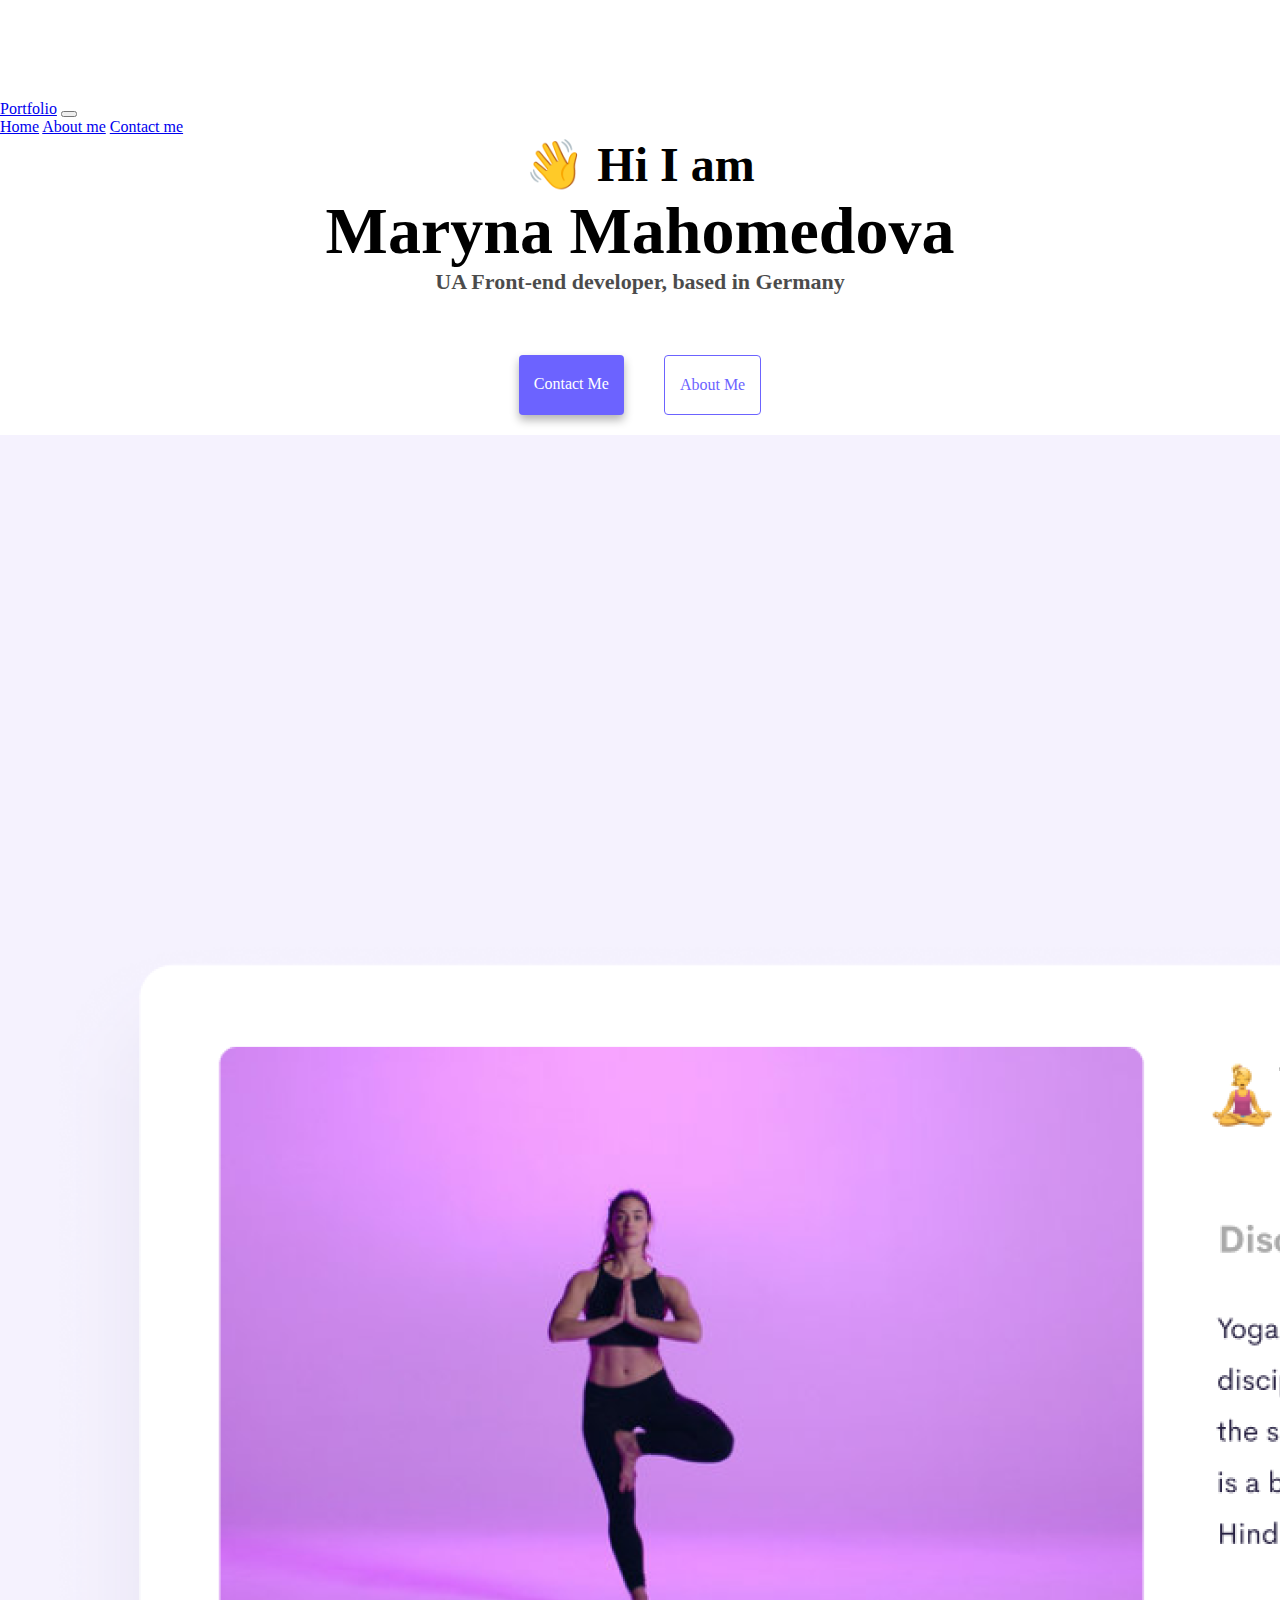
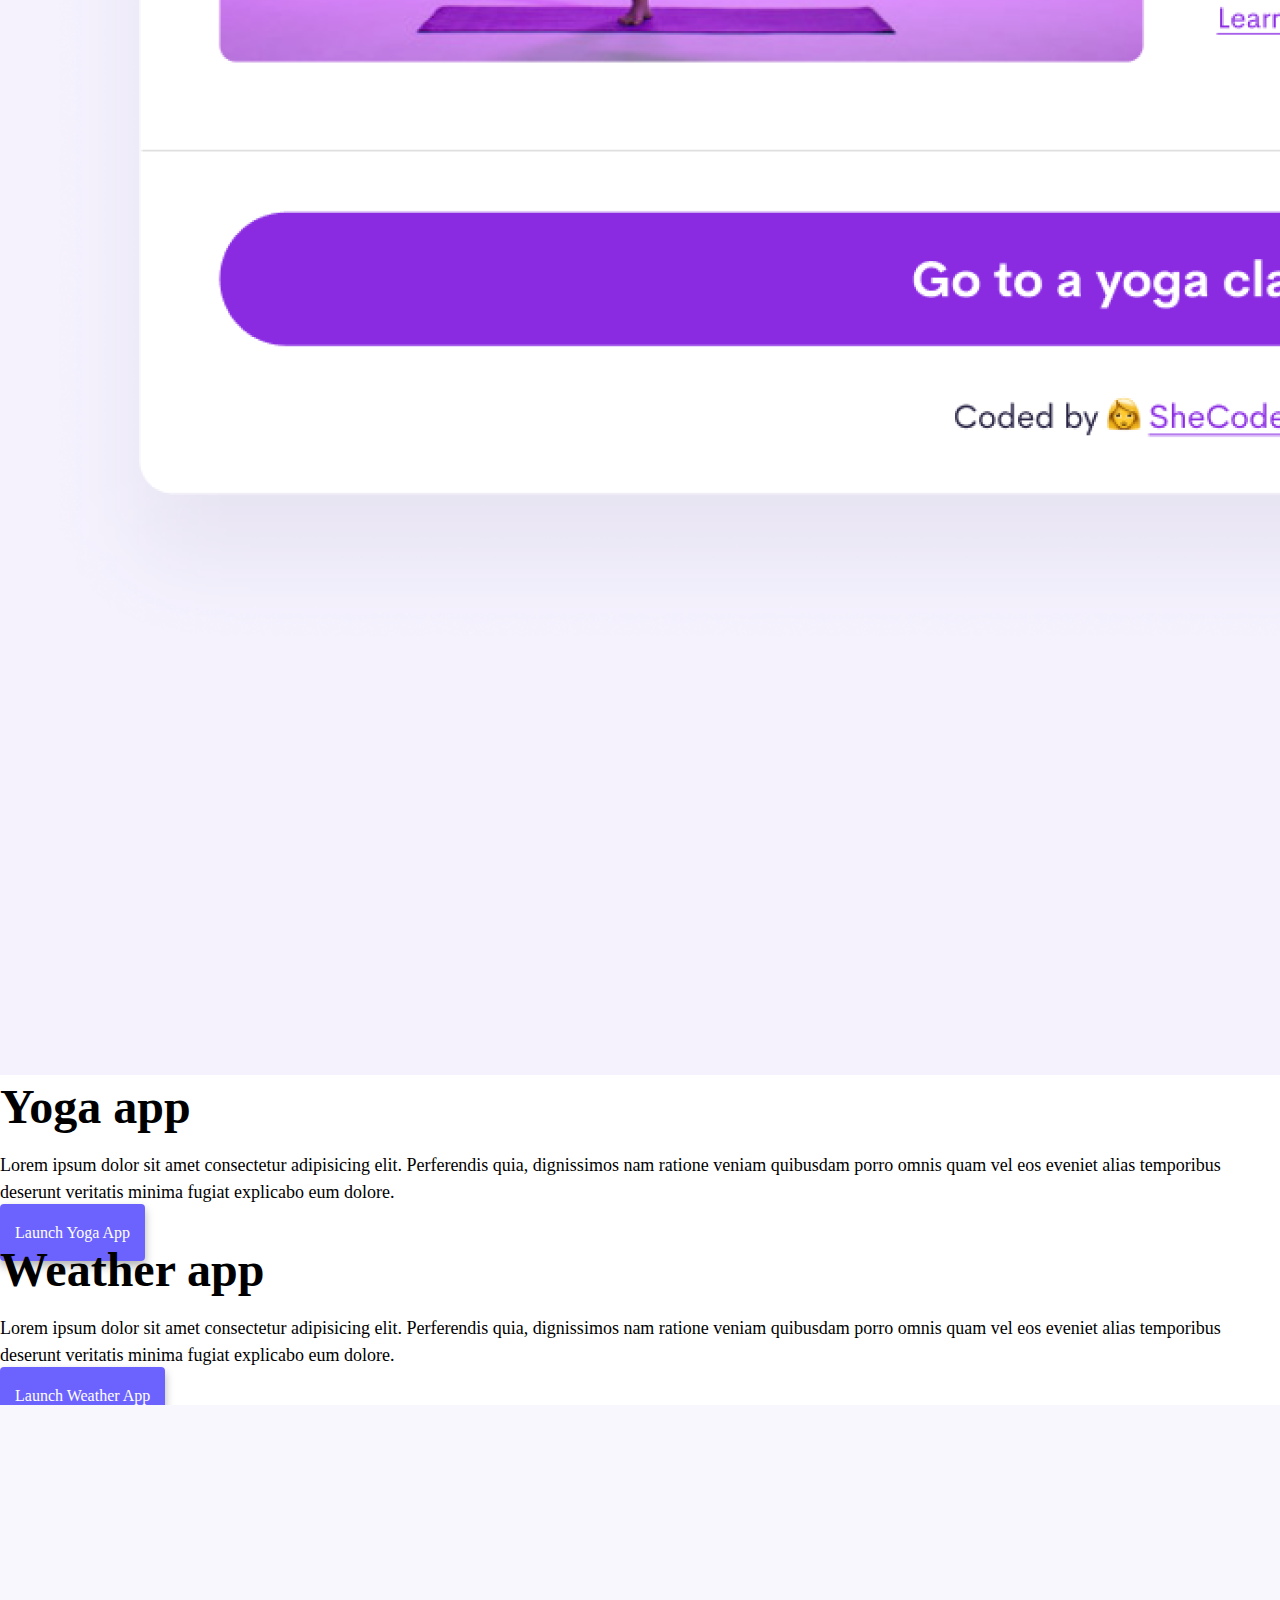
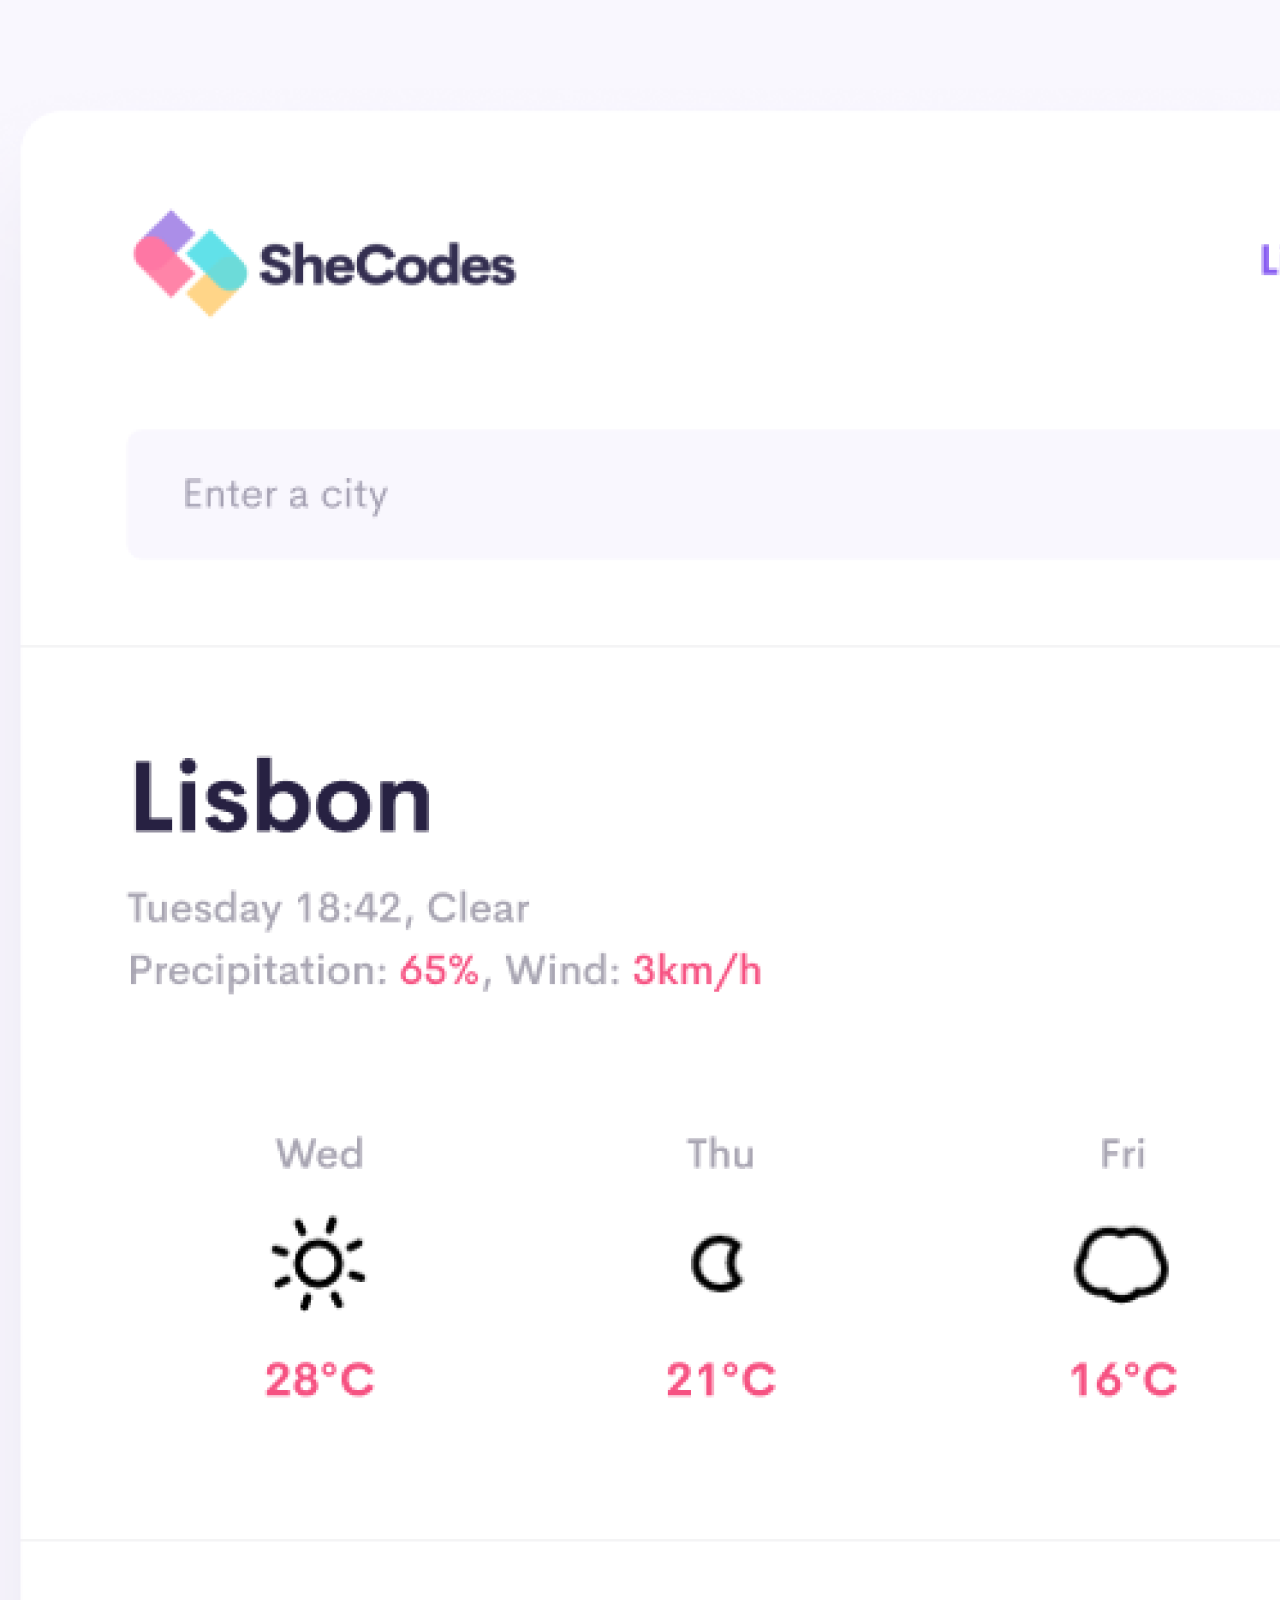
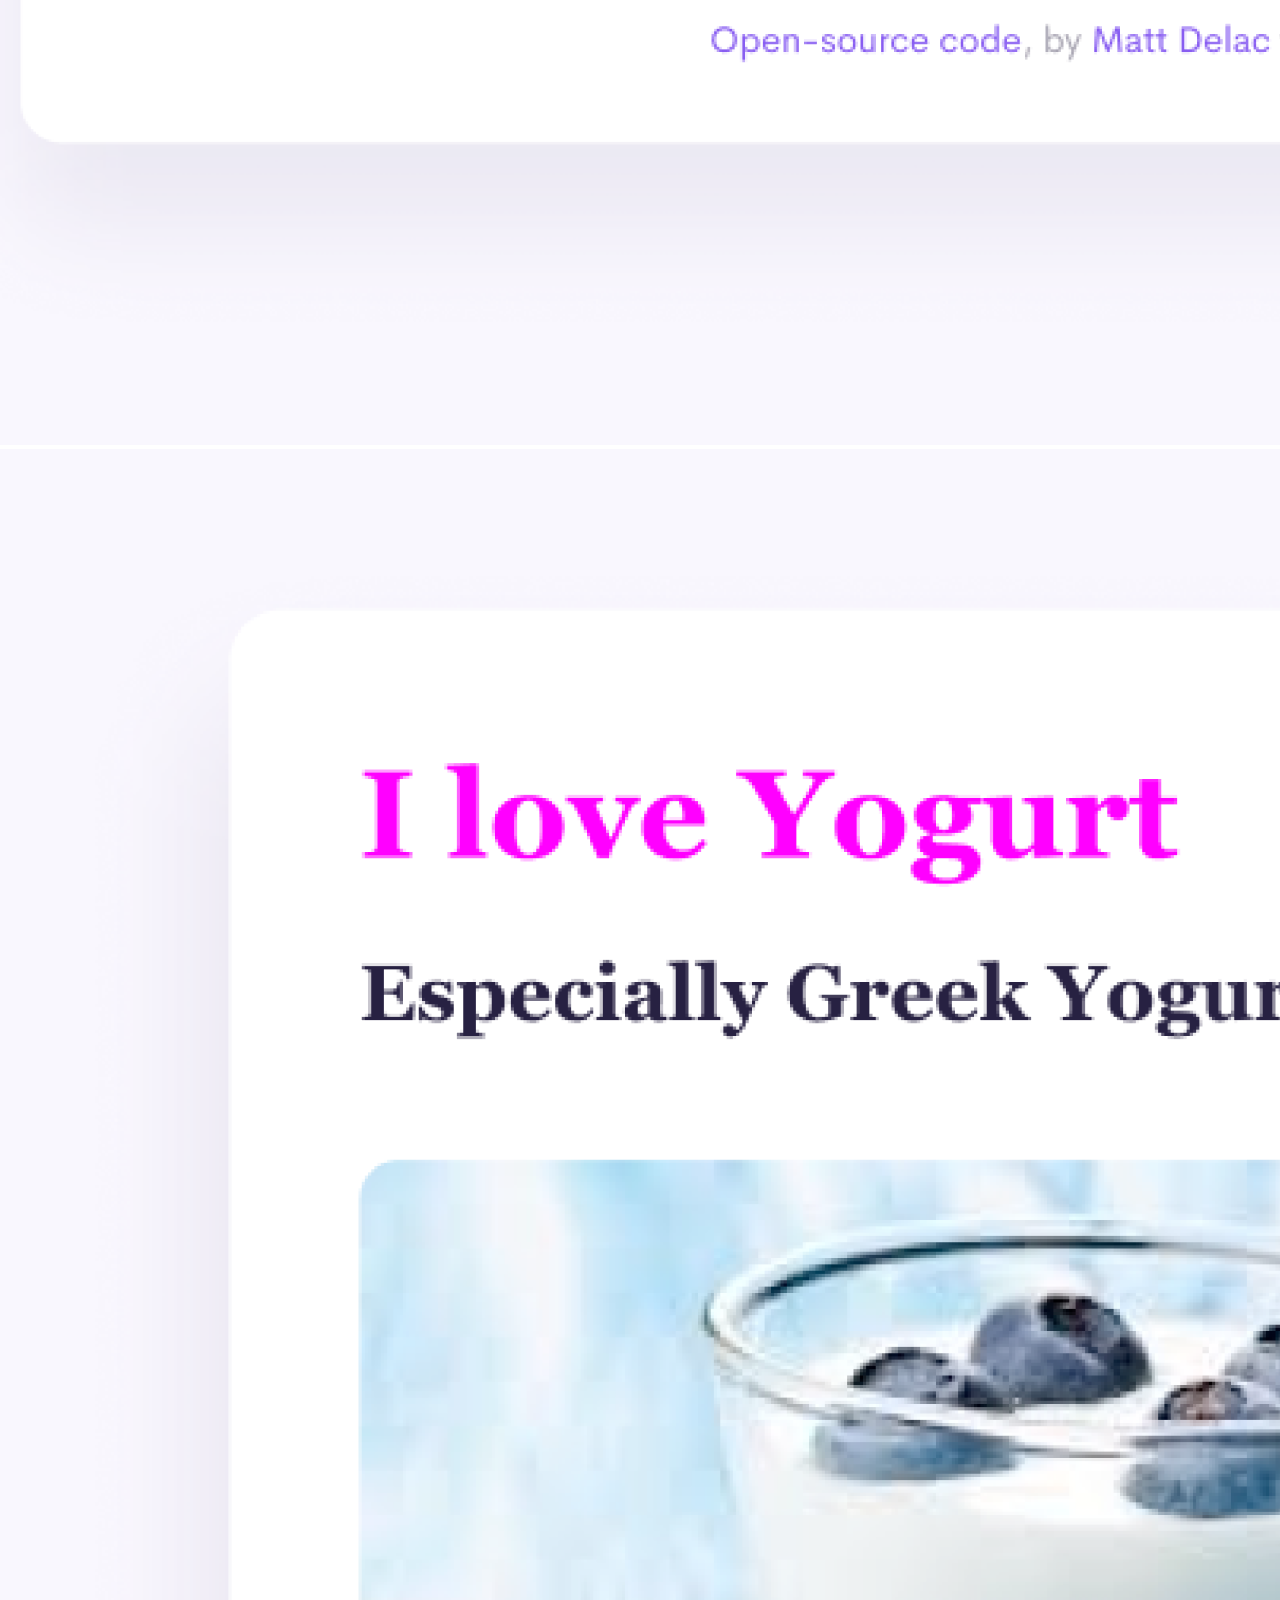
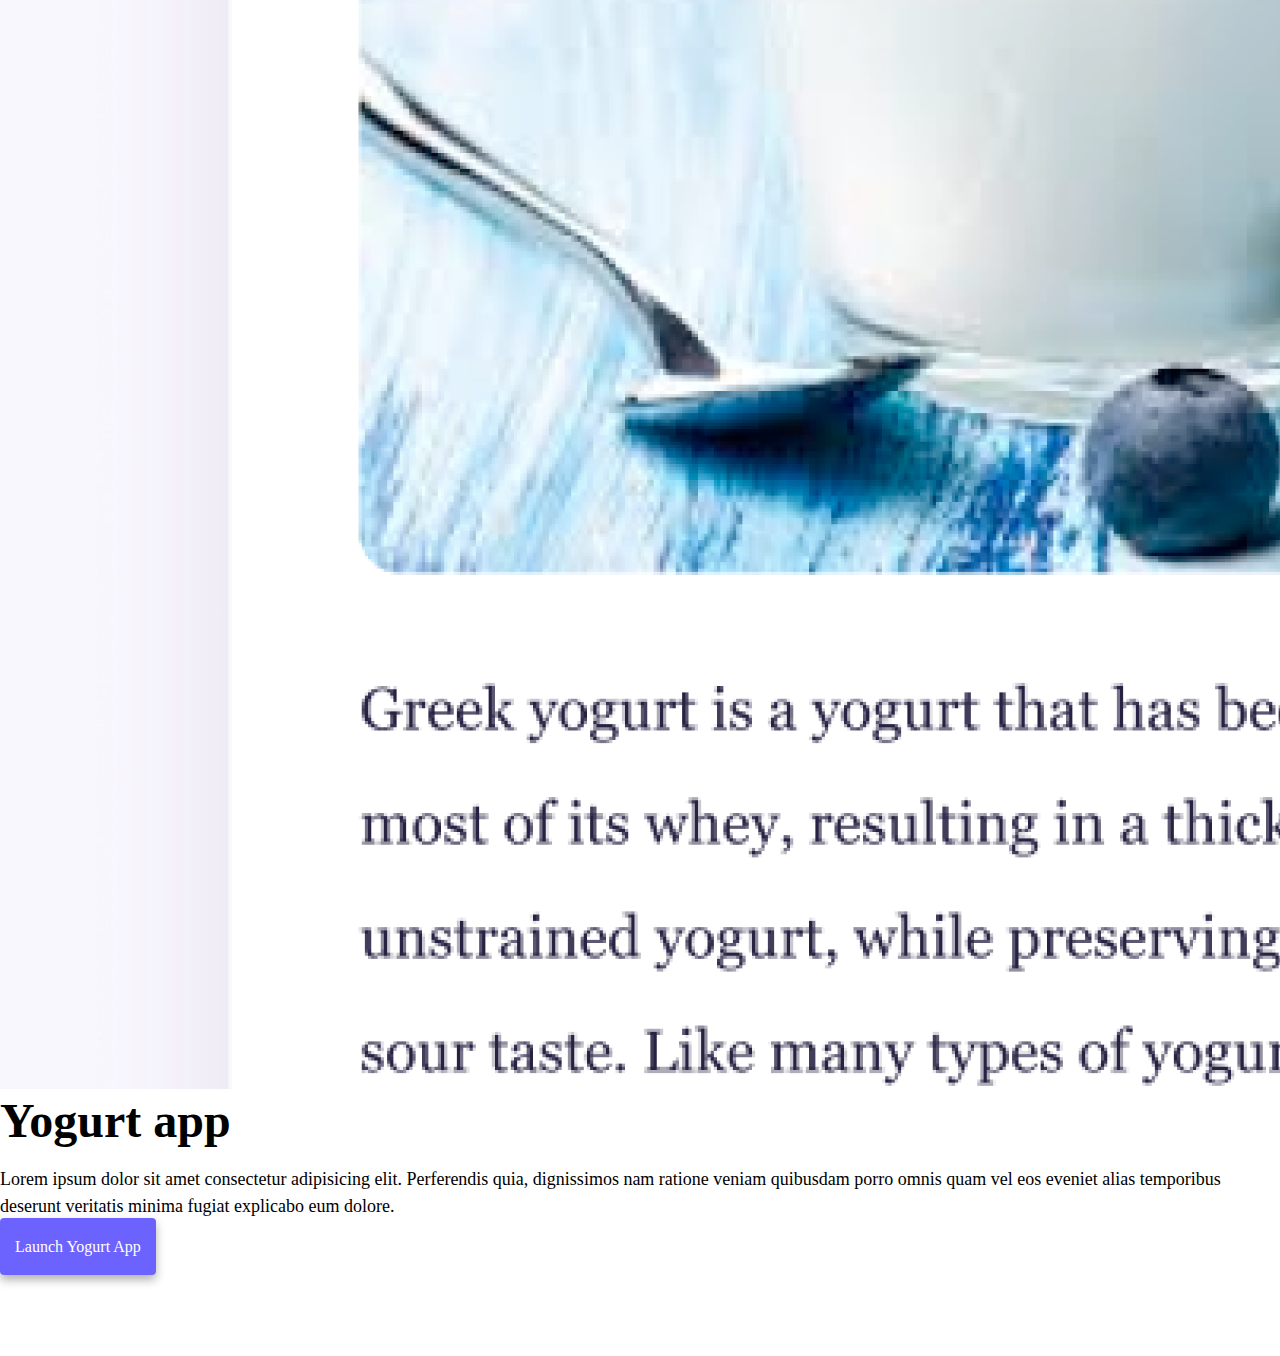
<file: index.html>
<!DOCTYPE html>
<html lang="en">
  <head>
    <meta charset="UTF-8" />
    <meta http-equiv="X-UA-Compatible" content="IE=edge" />
    <meta
      name="description"
      content="Portfolio of UA Front-end developer, based in Germany"
    />
    <meta name="viewport" content="width=device-width, initial-scale=1.0" />
    <title>UA Front-end developer - Maryna Mahomedova</title>
    <link
      href="https://cdn.jsdelivr.net/npm/bootstrap@5.2.2/dist/css/bootstrap.min.css"
      rel="stylesheet"
      integrity="sha384-Zenh87qX5JnK2Jl0vWa8Ck2rdkQ2Bzep5IDxbcnCeuOxjzrPF/et3URy9Bv1WTRi"
      crossorigin="anonymous"
    />
    <link rel="stylesheet" href="/css/style.css" />
    <script
      src="https://cdn.jsdelivr.net/npm/bootstrap@5.2.2/dist/js/bootstrap.bundle.min.js"
      integrity="sha384-OERcA2EqjJCMA+/3y+gxIOqMEjwtxJY7qPCqsdltbNJuaOe923+mo//f6V8Qbsw3"
      crossorigin="anonymous"
    ></script>
  </head>
  <body>
    <header>
      <nav class="navbar fixed-top navbar-expand-lg navbar-light bg-light">
        <div class="container">
          <a class="navbar-brand" href="index.html">Portfolio</a>
          <button
            class="navbar-toggler"
            type="button"
            data-bs-toggle="collapse"
            data-bs-target="#navbarNavAltMarkup"
            aria-controls="navbarNavAltMarkup"
            aria-expanded="false"
            aria-label="Toggle navigation"
          >
            <span class="navbar-toggler-icon"></span>
          </button>
          <div class="collapse navbar-collapse" id="navbarNavAltMarkup">
            <div class="navbar-nav">
              <a class="nav-link active" href="/index.html">Home</a>
              <a class="nav-link" href="/about.html">About me</a>
              <a class="nav-link" href="/about.html#contact">Contact me</a>
            </div>
          </div>
        </div>
      </nav>
    </header>
    <h2>👋 Hi I am</h2>
    <h1>Maryna Mahomedova</h1>
    <h3>UA Front-end developer, based in Germany</h3>
    <div class="navigation-links">
      <a
        href="about.html#contact"
        class="contact-link"
        title="Contact Maryna Mahomedova"
        >Contact me</a
      >
      <a href="about.html" class="about-link" title="About Maryna Mahomedova"
        >About me</a
      >
    </div>
    <section class="container">
      <div class="row">
        <div class="col-md-6 d-none d-md-block">
          <img
            src="/images/yoga.png"
            alt="yoga project"
            class="img-fluid rounded"
          />
        </div>
        <div class="col-md-6">
          <h2 class="gallery-head mb-3">Yoga app</h2>
          <p class="gallery-text">
            Lorem ipsum dolor sit amet consectetur adipisicing elit. Perferendis
            quia, dignissimos nam ratione veniam quibusdam porro omnis quam vel
            eos eveniet alias temporibus deserunt veritatis minima fugiat
            explicabo eum dolore.
          </p>
          <div class="mt-5 mb-4">
            <a href="#" class="gallery-link" title="yoga project"
              >Launch Yoga App</a
            >
          </div>
        </div>
      </div>
      <div class="row mt-4">
        <div class="col-md-6">
          <h2 class="gallery-head mb-3">Weather app</h2>
          <p class="gallery-text">
            Lorem ipsum dolor sit amet consectetur adipisicing elit. Perferendis
            quia, dignissimos nam ratione veniam quibusdam porro omnis quam vel
            eos eveniet alias temporibus deserunt veritatis minima fugiat
            explicabo eum dolore.
          </p>
          <div class="mt-5 mb-4">
            <a href="#" class="gallery-link" title="weather project"
              >Launch Weather App</a
            >
          </div>
        </div>
        <div class="col-md-6 d-none d-md-block">
          <img
            src="/images/weather.png"
            alt="weather project"
            class="img-fluid rounded"
          />
        </div>
      </div>
      <div class="row mt-4">
        <div class="col-md-6 d-none d-md-block">
          <img
            src="images/yogurt.png"
            alt="yogurt project"
            class="img-fluid rounded"
          />
        </div>
        <div class="col-md-6">
          <h2 class="gallery-head mb-3">Yogurt app</h2>
          <p class="gallery-text">
            Lorem ipsum dolor sit amet consectetur adipisicing elit. Perferendis
            quia, dignissimos nam ratione veniam quibusdam porro omnis quam vel
            eos eveniet alias temporibus deserunt veritatis minima fugiat
            explicabo eum dolore.
          </p>
          <div class="mt-5 mb-4">
            <a href="#" class="gallery-link" title="yogurt project"
              >Launch Yogurt App</a
            >
          </div>
        </div>
      </div>
    </section>
  </body>
</html>
</file>
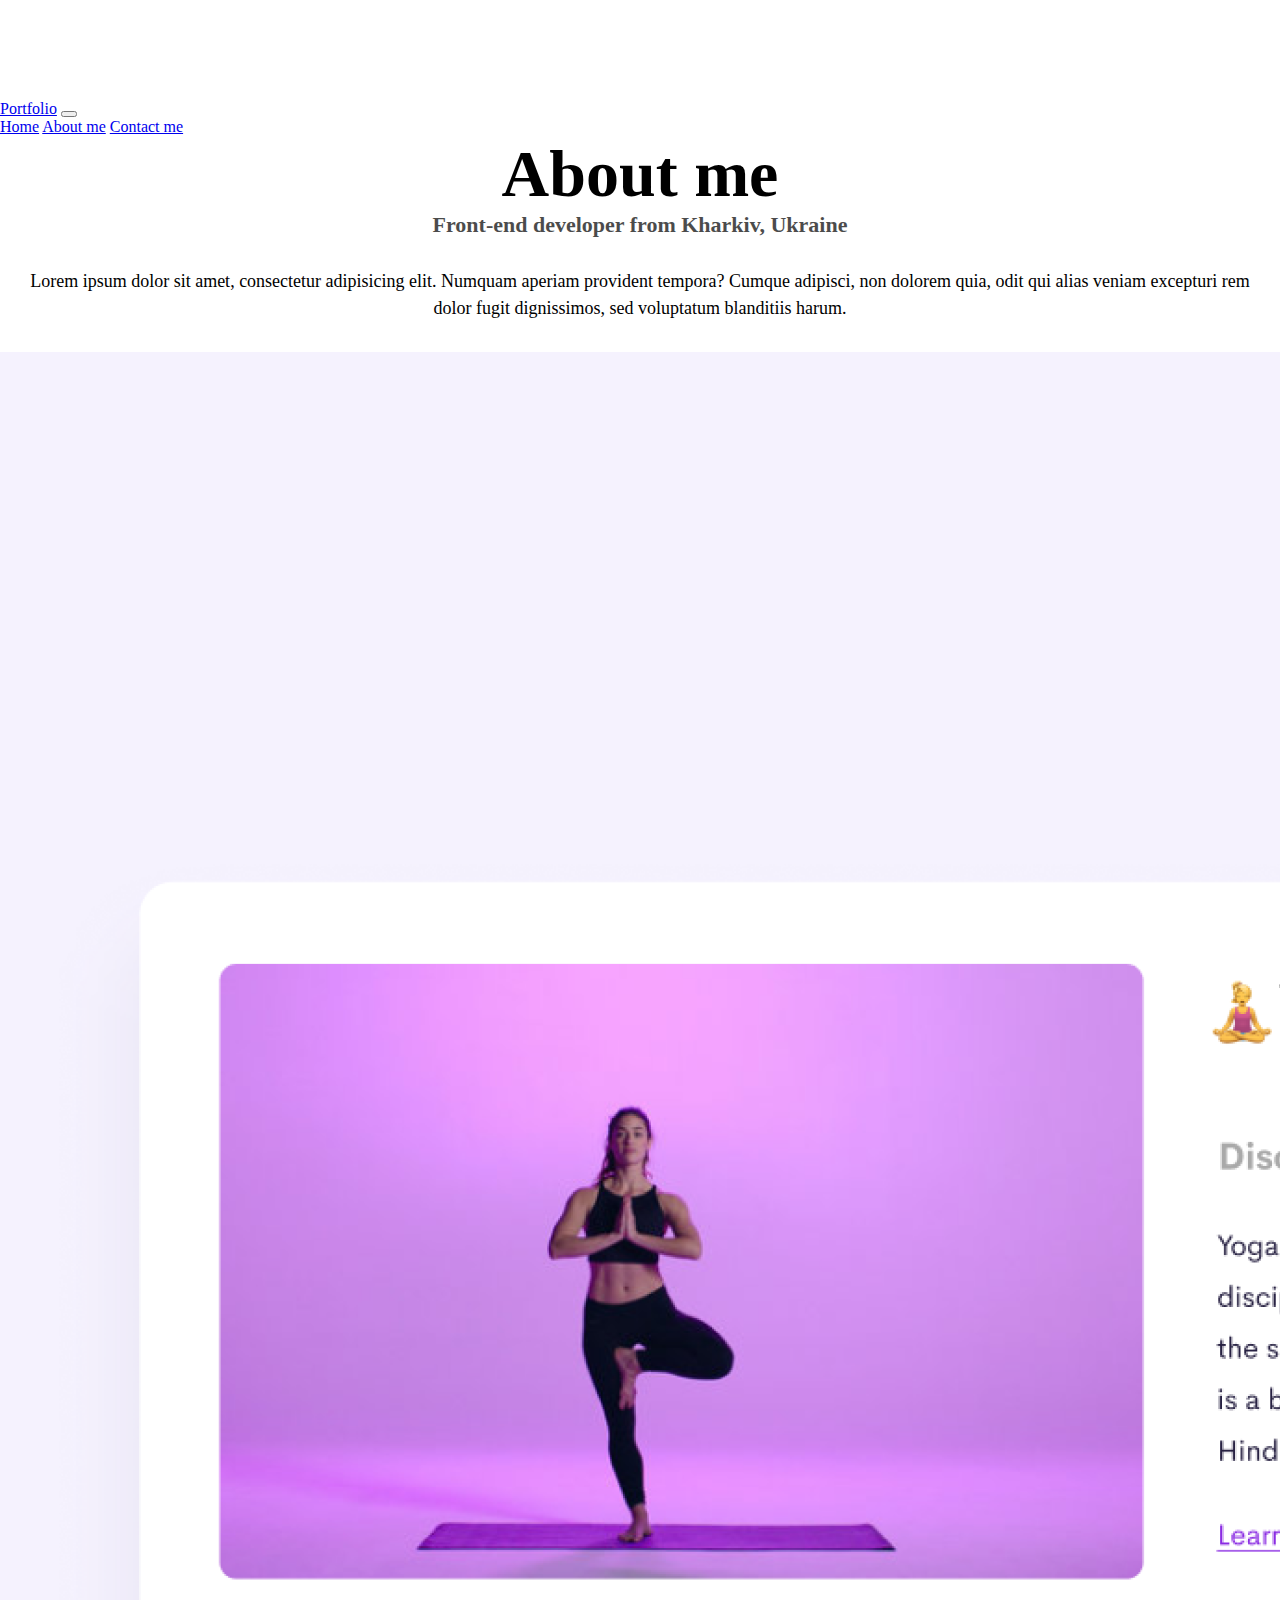
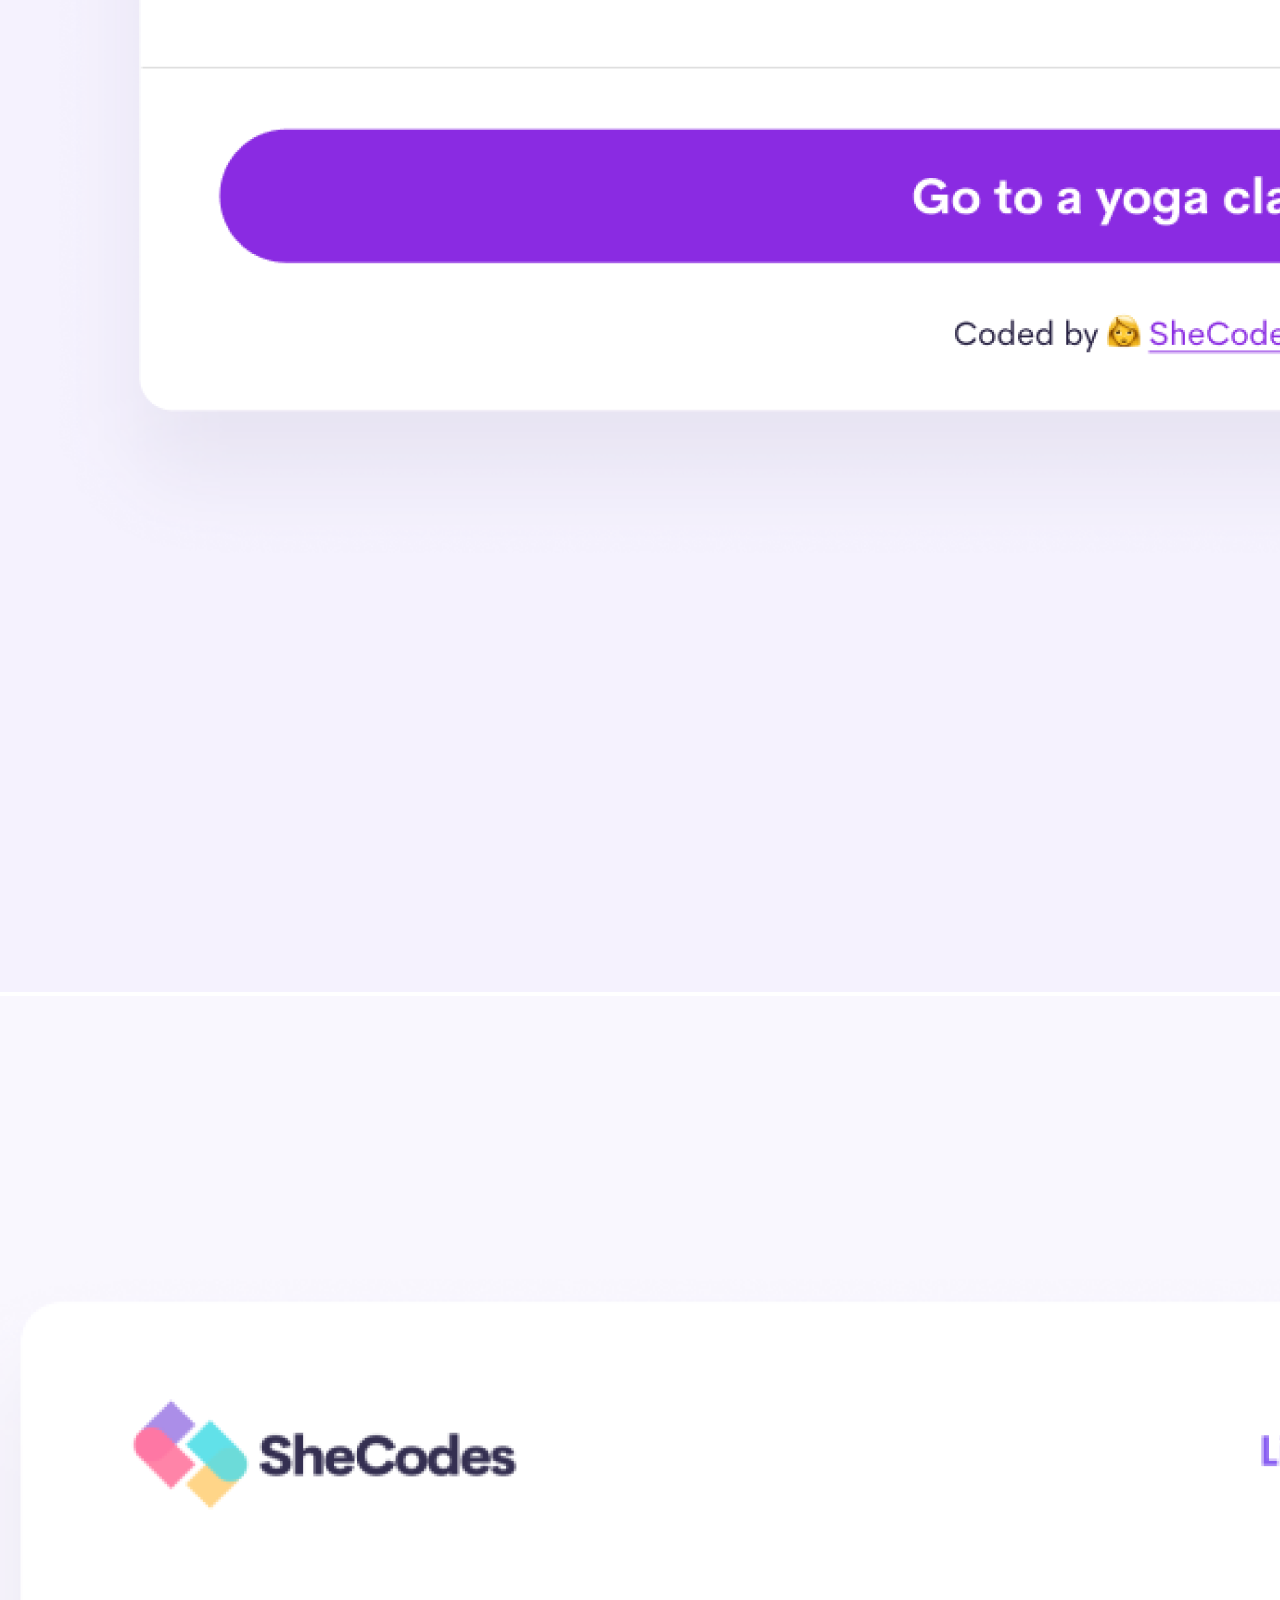
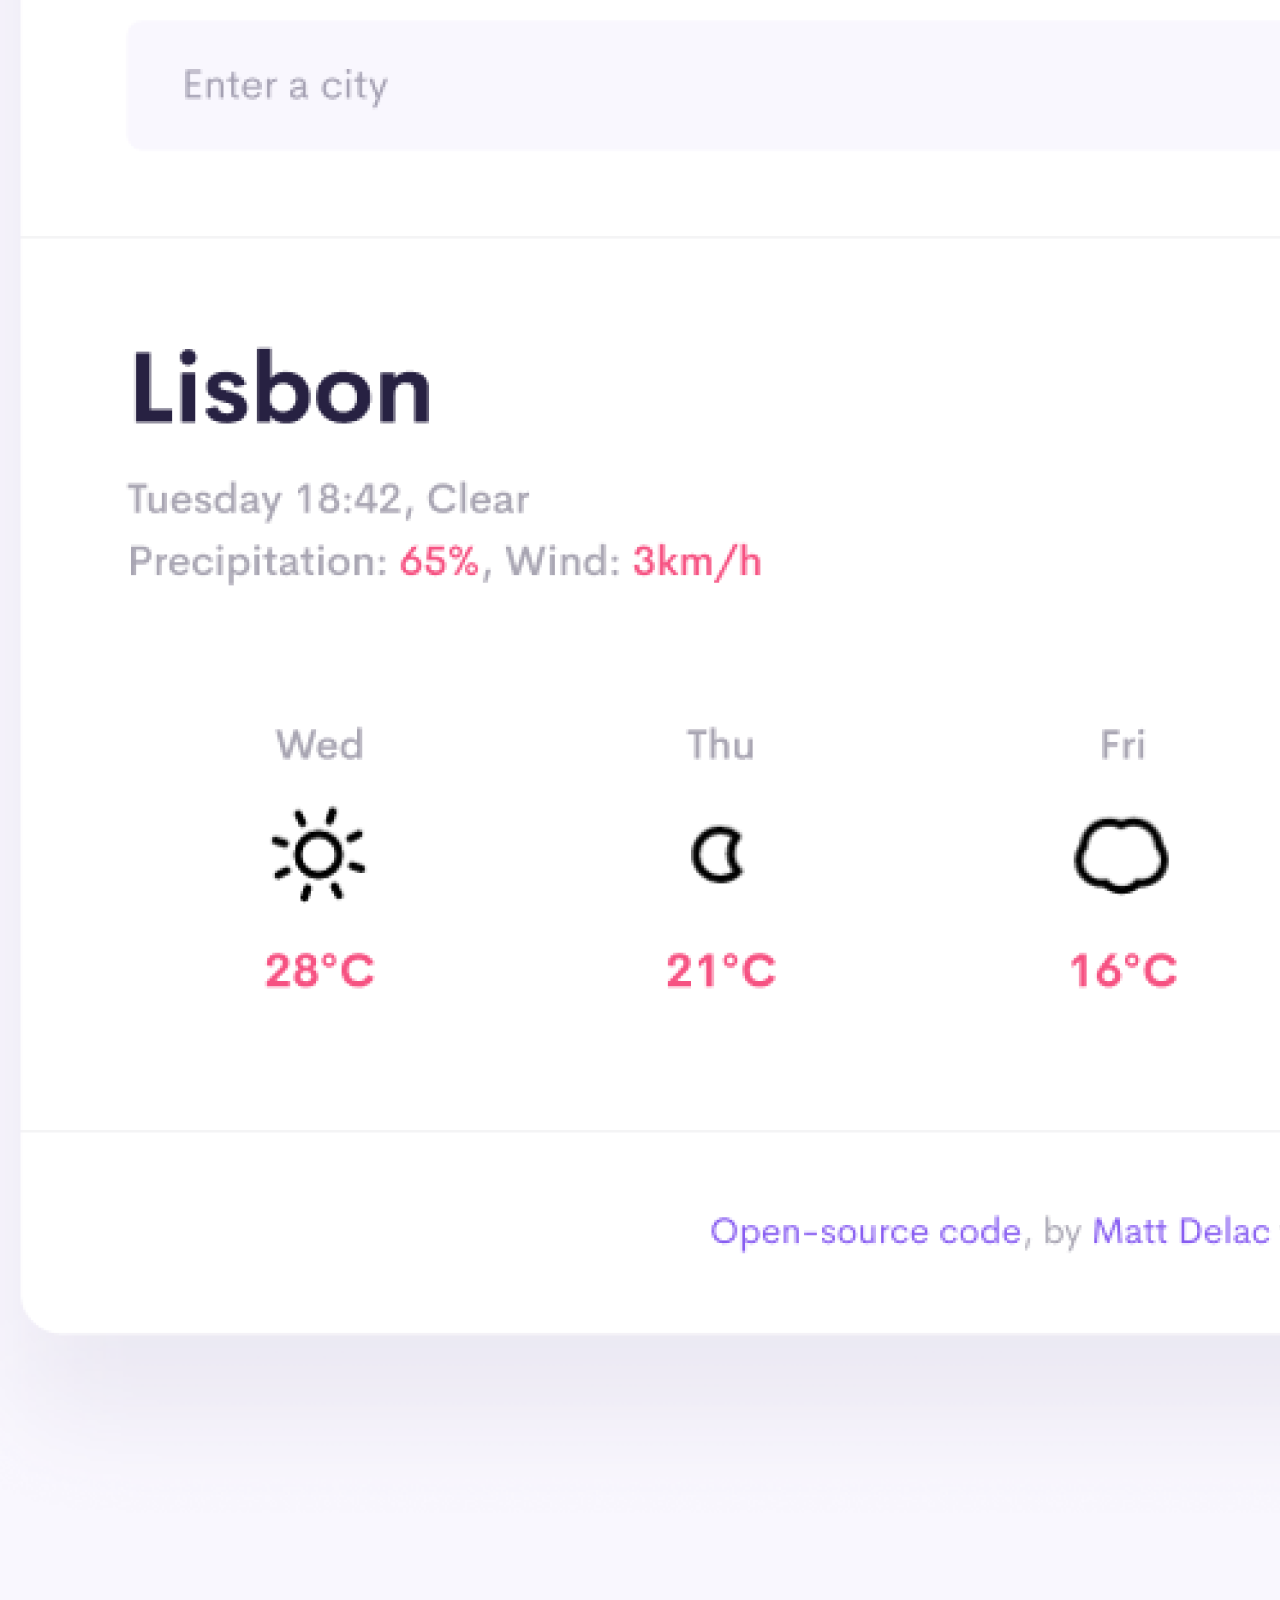
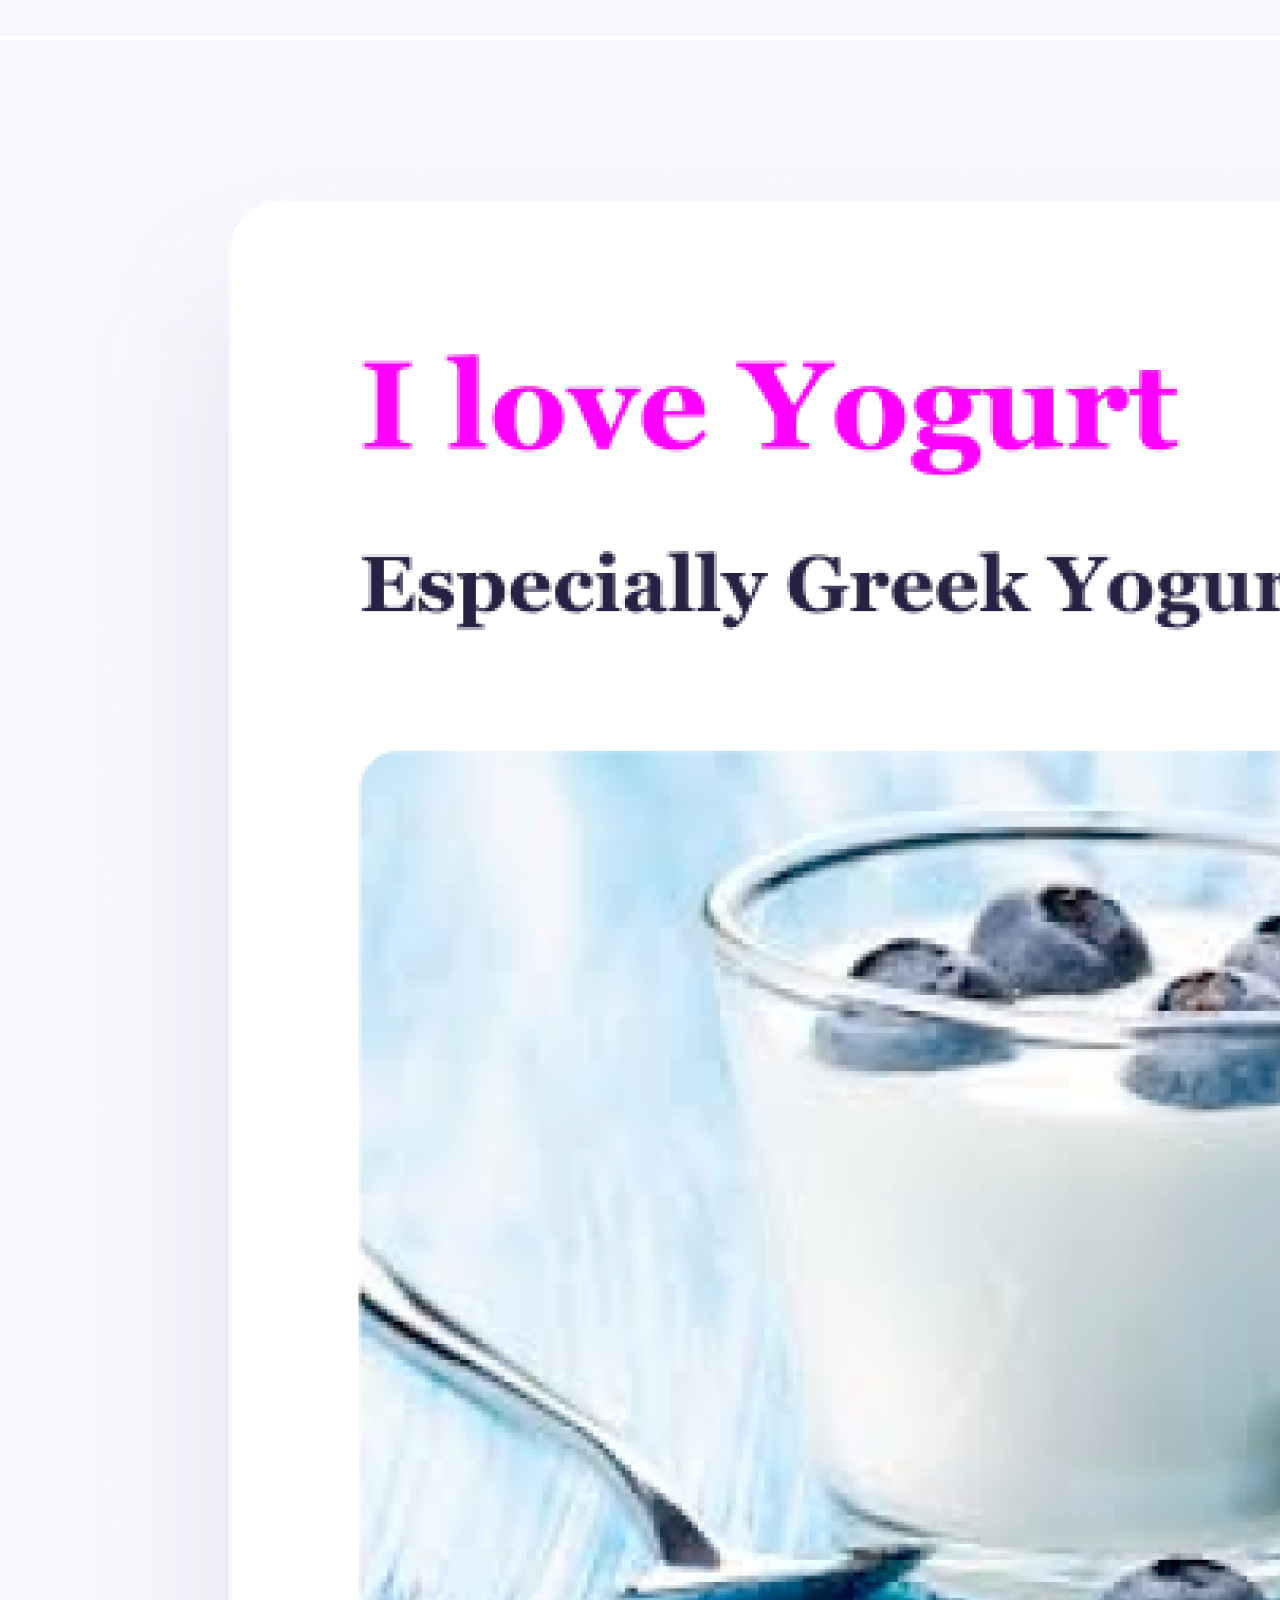
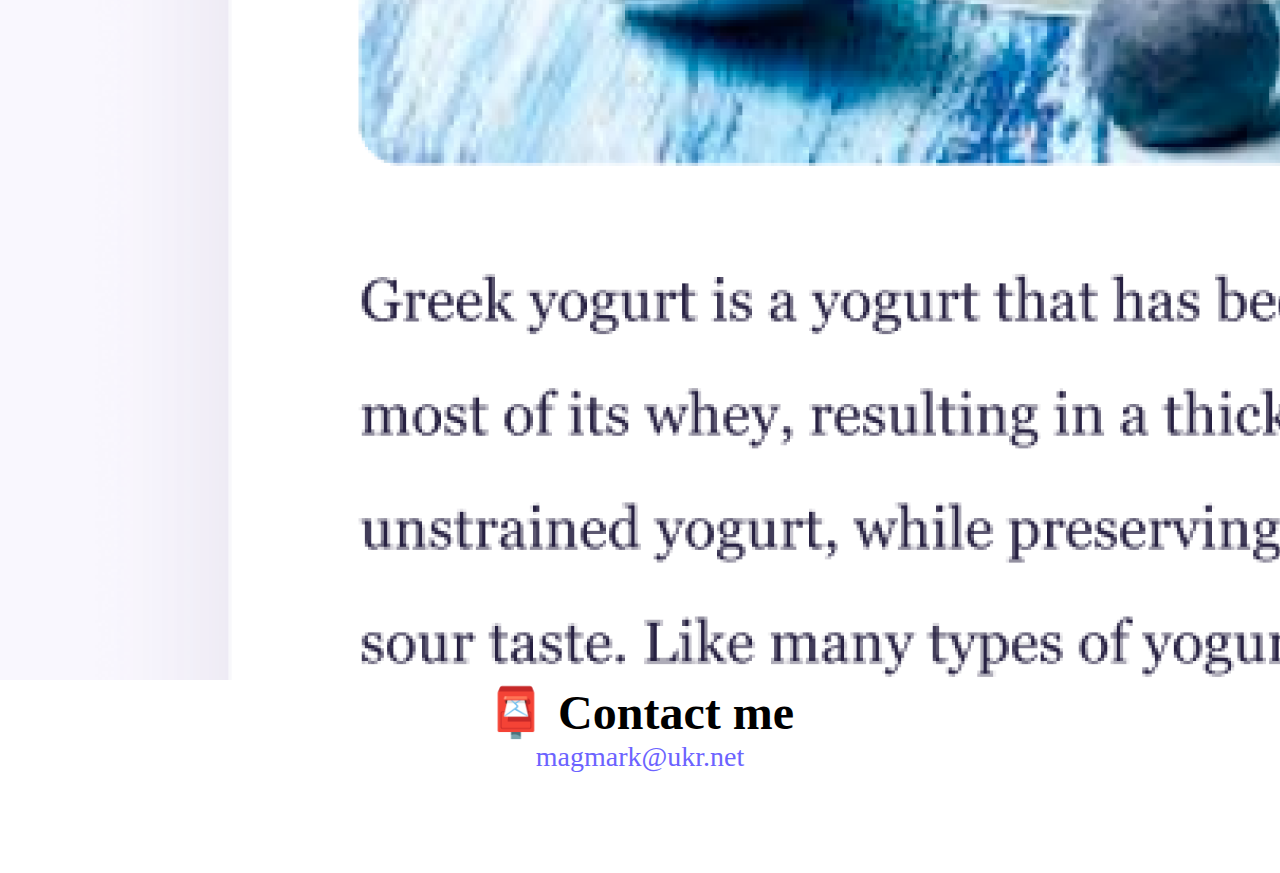
<file: about.html>
<!DOCTYPE html>
<html lang="en">
  <head>
    <meta charset="UTF-8" />
    <meta http-equiv="X-UA-Compatible" content="IE=edge" />
    <meta name="viewport" content="width=device-width, initial-scale=1.0" />
    <meta
      name="description"
      content="Contacts of UA Front-end developer, based in Germany"
    />
    <title>About me - Maryna Mahomedova</title>
    <link
      href="https://cdn.jsdelivr.net/npm/bootstrap@5.2.2/dist/css/bootstrap.min.css"
      rel="stylesheet"
      integrity="sha384-Zenh87qX5JnK2Jl0vWa8Ck2rdkQ2Bzep5IDxbcnCeuOxjzrPF/et3URy9Bv1WTRi"
      crossorigin="anonymous"
    />
    <link rel="stylesheet" href="/css/style.css" />
    <script
      src="https://cdn.jsdelivr.net/npm/bootstrap@5.2.2/dist/js/bootstrap.bundle.min.js"
      integrity="sha384-OERcA2EqjJCMA+/3y+gxIOqMEjwtxJY7qPCqsdltbNJuaOe923+mo//f6V8Qbsw3"
      crossorigin="anonymous"
    ></script>
  </head>
  <body>
    <header>
      <nav class="navbar fixed-top navbar-expand-lg navbar-light bg-light">
        <div class="container">
          <a class="navbar-brand" href="index.html">Portfolio</a>
          <button
            class="navbar-toggler"
            type="button"
            data-bs-toggle="collapse"
            data-bs-target="#navbarNavAltMarkup"
            aria-controls="navbarNavAltMarkup"
            aria-expanded="false"
            aria-label="Toggle navigation"
          >
            <span class="navbar-toggler-icon"></span>
          </button>
          <div class="collapse navbar-collapse" id="navbarNavAltMarkup">
            <div class="navbar-nav">
              <a class="nav-link active" href="/index.html">Home</a>
              <a class="nav-link" href="/about.html">About me</a>
              <a class="nav-link" href="/about.html#contact">Contact me</a>
            </div>
          </div>
        </div>
      </nav>
    </header>
    <h1>About me</h1>
    <h3>Front-end developer from Kharkiv, Ukraine</h3>
    <div class="about-paragraphs">
      <p>
        Lorem ipsum dolor sit amet, consectetur adipisicing elit. Numquam
        aperiam provident tempora? Cumque adipisci, non dolorem quia, odit qui
        alias veniam excepturi rem dolor fugit dignissimos, sed voluptatum
        blanditiis harum.
        <br />
      </p>
    </div>
    <div class="container">
      <div class="row">
        <div class="col-md-4">
          <img
            src="/images/yoga.png"
            alt="yoga project"
            class="img-fluid p-2 shadow rounded"
          />
        </div>
        <div class="col-md-4">
          <img
            src="/images/weather.png"
            alt="weather project"
            class="img-fluid p-2 shadow rounded"
          />
        </div>
        <div class="col-md-4">
          <img
            src="/images/yogurt.png"
            alt="yogurt project"
            class="img-fluid p-2 shadow rounded"
          />
        </div>
      </div>
    </div>
    <div id="contact" class="mt-4">
      <h2>📮 Contact me</h2>
      <a href="mailto:magmark@ukr.net" class="email-link"> magmark@ukr.net </a>
    </div>
  </body>
</html>
</file>
<file: css/style.css>
:root {
  --primary-color: #6c63ff;
  --secondary-color: #f5f2fe;
  --box-shadow: 0 5px 10px rgba(0, 0, 0, 0.3);
}

body {
  margin: 100px auto;
}

h1,
h2,
h3 {
  text-align: center;
  margin: 0;
}

h1 {
  font-size: 66px;
}

h2 {
  font-size: 48px;
}

h3 {
  font-size: 22px;
  opacity: 0.7;
}
.gallery-head {
  text-align: left;
}

p {
  font-size: 18px;
  line-height: 1.5;
}

.navigation-links {
  display: flex;
  margin-top: 40px;
  justify-content: center;
}

.navigation-links a {
  margin: 20px;
  border-radius: 4px;
  padding: 20px 15px;
  text-decoration: none;
  text-transform: capitalize;
}

.contact-link {
  background: var(--primary-color);
  box-shadow: var(--box-shadow);
  color: white;
}

.about-link {
  color: var(--primary-color);
  border: 1px solid var(--primary-color);
}

.gallery-link {
  background: var(--primary-color);
  box-shadow: var(--box-shadow);
  color: white;
  margin-top: 10px;
  border-radius: 4px;
  padding: 20px 15px;
  text-decoration: none;
  text-transform: capitalize;
}
.gallery-link:hover {
  color: rgb(253, 209, 98);
}
.gallery-text {
  text-align: left;
}
.homepage-link {
  color: var(--primary-color);
  text-align: center;
  display: block;
}

.about-paragraphs {
  margin: 30px 0;
  text-align: center;
}

.about-paragraphs p {
  margin: 10px;
}

.email-link {
  display: flex;
  justify-content: center;
  color: var(--primary-color);
  font-size: 28px;
  text-decoration: none;
}

.email-link:hover {
  text-decoration: underline;
}
@media (max-width: 576px) {
  body {
    margin: 70px auto;
  }
  h1 {
    font-size: 38px;
  }

  h2 {
    font-size: 32px;
  }
  .gallery-head {
    text-align: center;
  }
  .gallery-link {
    display: block;
    text-align: center;
  }
}
</file>
